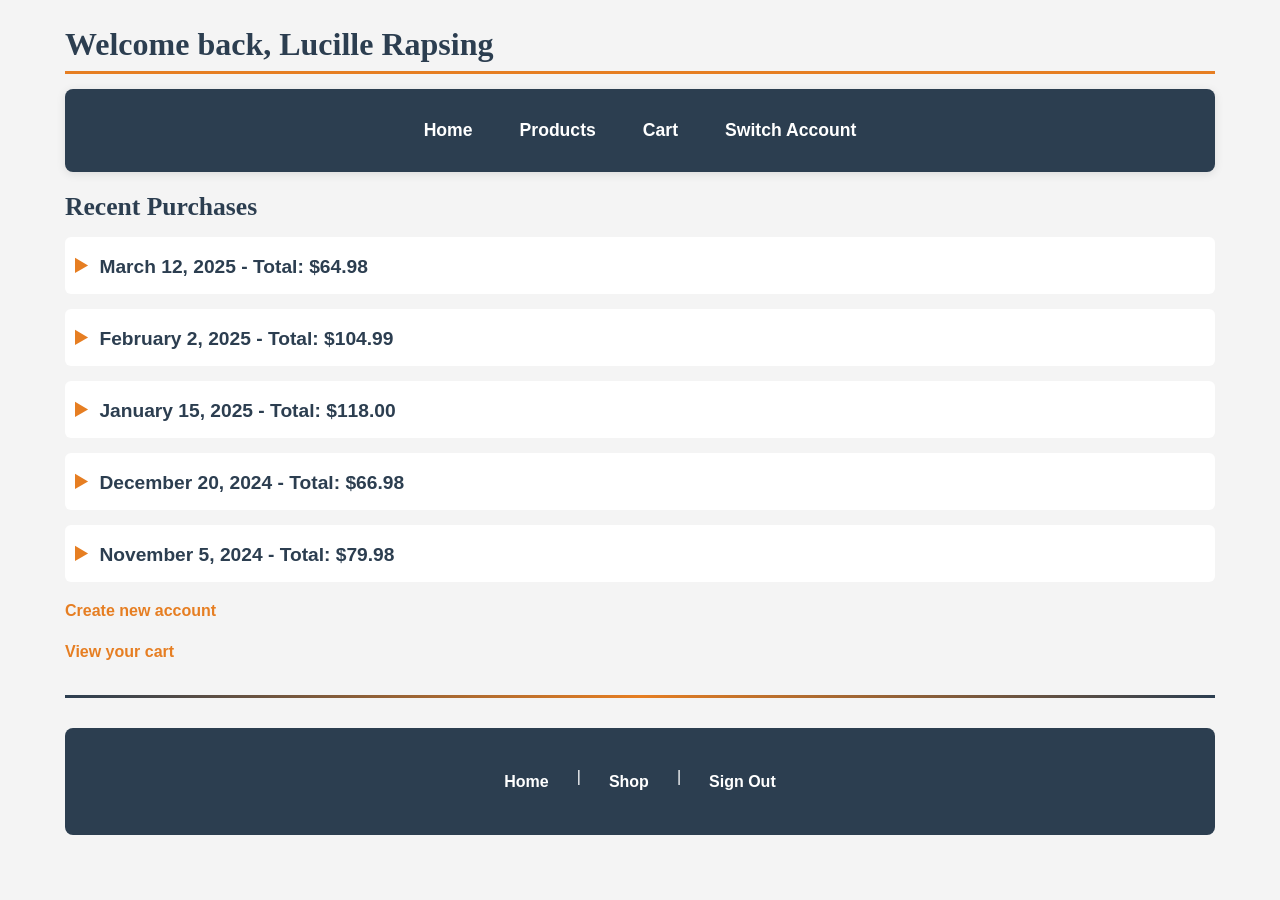
<file: account.html>
<!DOCTYPE html>
<html lang="en">
<head>
    <meta charset="UTF-8">
    <meta name="viewport" content="width=device-width, initial-scale=1.0">
    <title>My Account | ShopEase</title>
    <link rel="stylesheet" href="style.css">
</head>
<body>
    <header>
        <h1>Welcome back!</h1>
        <nav>
            <ul>
                <li><a href="landing.html">Home</a></li>
                <li><a href="products.html">Products</a></li>
                <li><a href="cart.html">Cart</a> <span id="cart-count"></span></li>
                <li><a href="signup.html">Switch Account</a></li>
            </ul>
        </nav>
    </header>

    <main>
        <section class="order-history">
            <h2>Recent Purchases</h2>
            <details>
                <summary><strong>March 2025</strong></summary>
            </details>
            
            <details>
                <summary><strong>February 2025</strong></summary>
            </details>
            
            <details>
                <summary><strong>January 2025</strong></summary>
            </details>
            
            <details>
                <summary><strong>December 2024</strong></summary>
            </details>
            
            <details>
                <summary><strong>November 2024</strong></summary>
            </details>
        </section>
        
        <p><a href="signup.html">Create new account</a></p>
        <p><a href="cart.html">View your cart</a></p>
    </main>
    
    <hr>
    <footer>
        <p><a href="landing.html">Home</a> | <a href="products.html">Shop</a> | <a href="signup.html">Sign Out</a></p>
    </footer>
    
    <script src="script.js"></script>
</body>
</html>
</file>
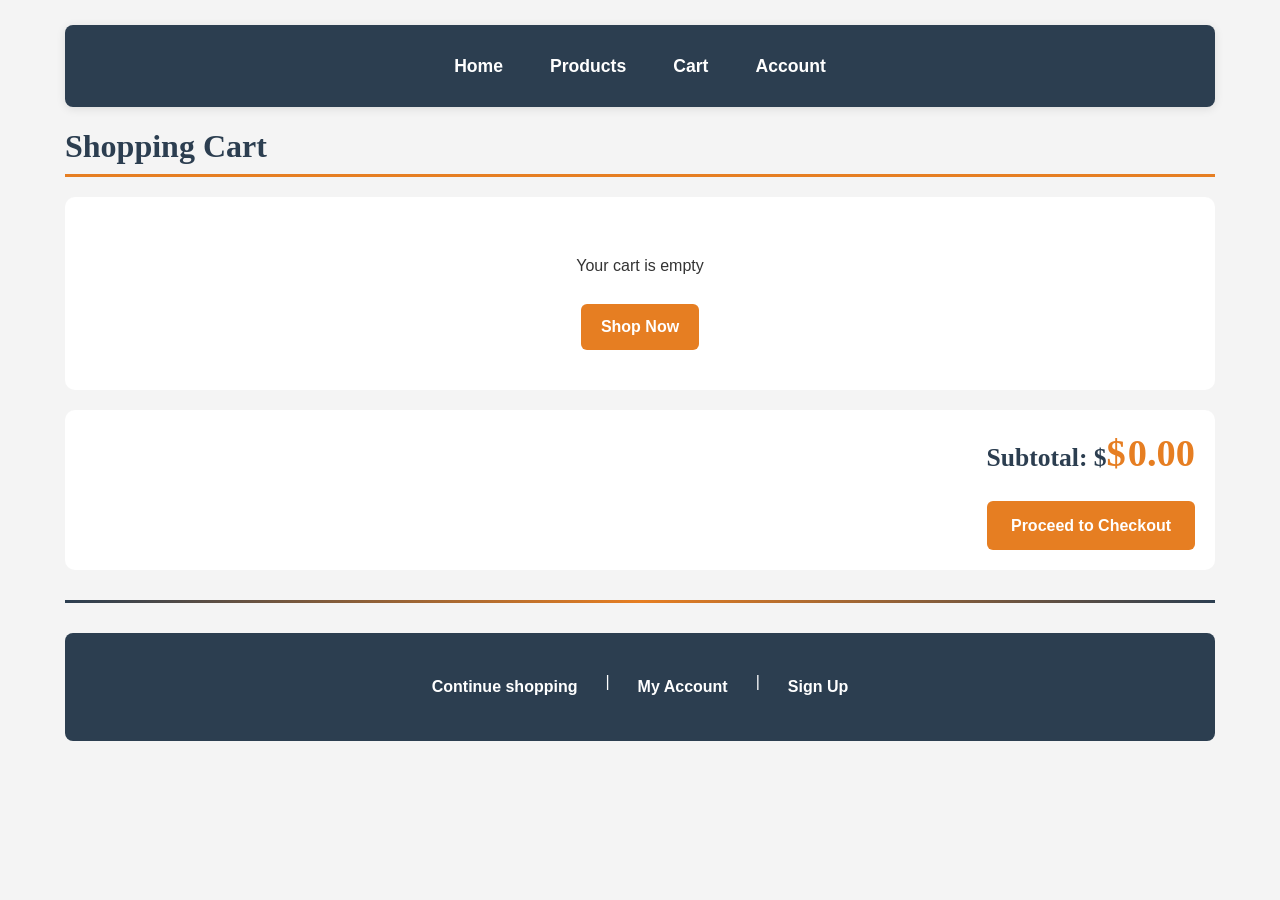
<file: cart.html>
<!DOCTYPE html>
<html lang="en">
<head>
    <meta charset="UTF-8">
    <meta name="viewport" content="width=device-width, initial-scale=1.0">
    <title>Shopping Cart | ShopEase</title>
    <link rel="stylesheet" href="style.css">
</head>
<body>
    <header>
        <nav>
            <ul>
                <li><a href="landing.html">Home</a></li>
                <li><a href="products.html">Products</a></li>
                <li><a href="cart.html">Cart</a> <span id="cart-count"></span></li>
                <li><a href="account.html">Account</a></li>
            </ul>
        </nav>
    </header>
    
    <h1>Shopping Cart</h1>
    
    <ul class="cart-list"></ul>

    <section class="cart-summary">
        <h2>Subtotal: $<span class="price">0.00</span></h2>
        <a href="checkout.html" class="checkout-btn">Proceed to Checkout</a>
    </section>
    
    <hr>
    <footer>
        <p><a href="products.html">Continue shopping</a> | <a href="account.html">My Account</a> | <a href="signup.html">Sign Up</a></p>
    </footer>
    
    <script src="script.js"></script>
</body>
</html>
</file>
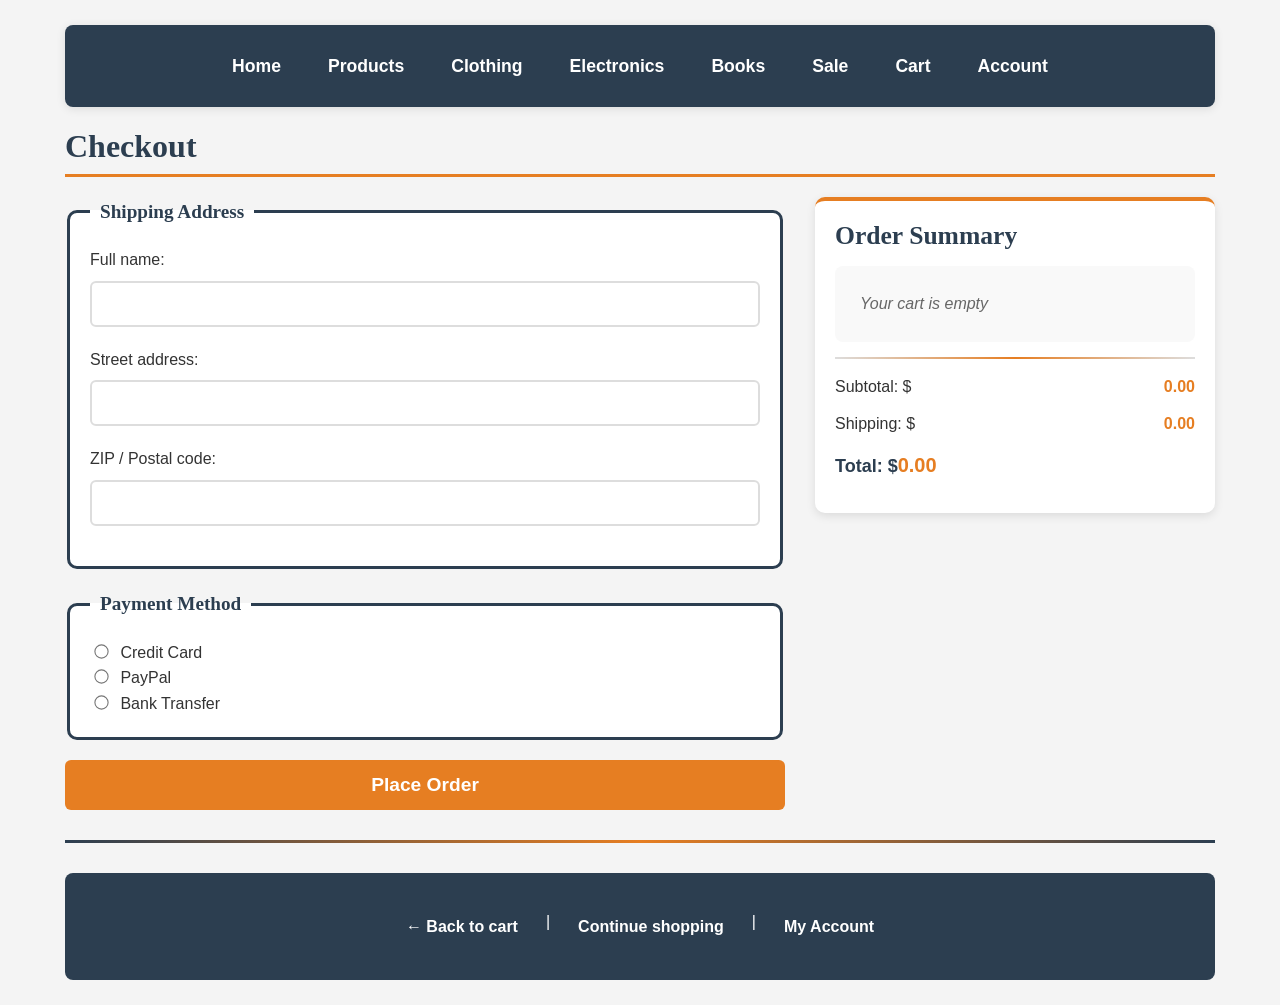
<file: checkout.html>
<!DOCTYPE html>
<html lang="en">
<head>
    <meta charset="UTF-8">
    <meta name="viewport" content="width=device-width, initial-scale=1.0">
    <title>Checkout | ShopEase</title>
    <link rel="stylesheet" href="style.css">
</head>
<body>
    <header>
        <nav>
            <ul>
                <li><a href="landing.html">Home</a></li>
                <li><a href="products.html">Products</a></li>
                <li><a href="products.html?category=clothing">Clothing</a></li>
                <li><a href="products.html?category=electronics">Electronics</a></li>
                <li><a href="products.html?category=books">Books</a></li>
                <li><a href="products.html?category=sale">Sale</a></li>
                <li><a href="cart.html">Cart</a> <span id="cart-count"></span></li>
                <li><a href="account.html">Account</a></li>
            </ul>
        </nav>
    </header>
    
    <h1>Checkout</h1>
    
    <div class="checkout-container">
        <div class="checkout-form">
            <form id="checkout-form">
                <fieldset>
                    <legend>Shipping Address</legend>
                    
                    <label for="name">Full name:</label>
                    <input type="text" id="name" name="name">
                    
                    <label for="street">Street address:</label>
                    <input type="text" id="street" name="street">
                    
                    <label for="zip">ZIP / Postal code:</label>
                    <input type="text" id="zip" name="zip">
                </fieldset>
                
                <fieldset>
                    <legend>Payment Method</legend>
                    
                    <label><input type="radio" name="payment" value="credit"> Credit Card</label><br>
                    <label><input type="radio" name="payment" value="paypal"> PayPal</label><br>
                    <label><input type="radio" name="payment" value="bank"> Bank Transfer</label><br>
                </fieldset>
                
                <button type="submit">Place Order</button>
            </form>
        </div>
        
        <aside class="order-summary">
            <h2>Order Summary</h2>
            <div id="order-items-list"></div>
            <hr>
            <p>Subtotal: $<span class="items-total">0.00</span></p>
            <p>Shipping: $<span class="shipping-cost">0.00</span></p>
            <p><strong>Total: $<span class="total-amount">0.00</span></strong></p>
        </aside>
    </div>
    
    <hr>
    <footer>
        <p><a href="cart.html">← Back to cart</a> | <a href="products.html">Continue shopping</a> | <a href="account.html">My Account</a></p>
    </footer>
    
    <script src="script.js"></script>
</body>
</html>
</file>
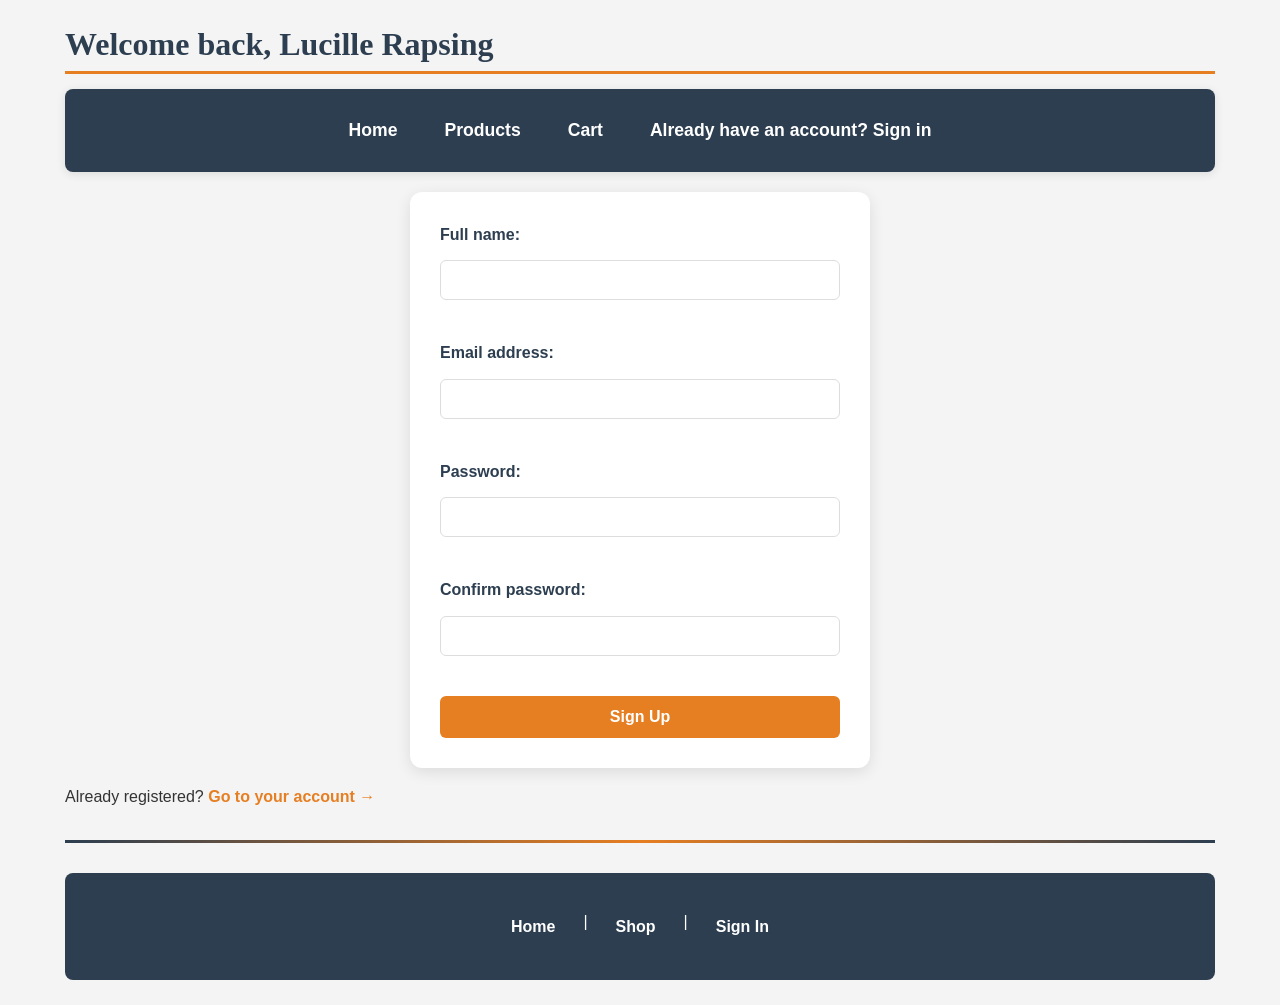
<file: signup.html>
<!DOCTYPE html>
<html lang="en">
<head>
    <meta charset="UTF-8">
    <meta name="viewport" content="width=device-width, initial-scale=1.0">
    <title>Sign Up | ShopEase</title>
    <link rel="stylesheet" href="style.css">
</head>
<body>
    <header>
        <h1>Create an Account</h1>
        <nav>
            <ul>
                <li><a href="landing.html">Home</a></li>
                <li><a href="products.html">Products</a></li>
                <li><a href="cart.html">Cart</a> <span id="cart-count"></span></li>
                <li><a href="account.html">Already have an account? Sign in</a></li>
            </ul>
        </nav>
    </header>

    <main>
        <form class="signup-form">
            <div>
                <label for="fullname">Full name:</label>
                <input type="text" id="fullname" name="fullname" required>
            </div>

            <div>
                <label for="email">Email address:</label>
                <input type="email" id="email" name="email" required>
            </div>

            <div>
                <label for="password">Password:</label>
                <input type="password" id="password" name="password" required minlength="8">
            </div>

            <div>
                <label for="confirm-password">Confirm password:</label>
                <input type="password" id="confirm-password" name="confirm-password" required>
            </div>

            <button type="submit">Sign Up</button>
        </form>
        
        <p>Already registered? <a href="account.html">Go to your account →</a></p>
    </main>
    
    <hr>
    <footer>
        <p><a href="landing.html">Home</a> | <a href="products.html">Shop</a> | <a href="account.html">Sign In</a></p>
    </footer>
    
    <script src="script.js"></script>
</body>
</html>
</file>
<file: style.css>
:root {
    --primary-color: #2c3e50;
    --accent-color: #e67e22;
    --bg-light: #f4f4f4;
    --text-main: #333333;
    --white: #ffffff;
    --border-color: #dddddd;
    --shadow-color: rgba(0, 0, 0, 0.1);
    --focus-outline: #3498db;
    --active-press: #c0392b;
    --success-color: #27ae60;
    --error-color: #e74c3c;
    --card-alt: #ecf0f1;
}

body {
    font-family: Arial, Helvetica, sans-serif;
    background-color: var(--bg-light);
    color: var(--text-main);
    line-height: 1.6;
    margin: 0;
    padding: 15px;
    min-height: 100vh;
    box-sizing: border-box;
}

h1, h2, h3 {
    font-family: Georgia, 'Times New Roman', Times, serif;
    font-weight: 700;
    line-height: 1.2;
    margin-top: 0;
    margin-bottom: 15px;
}

h1 {
    color: var(--primary-color);
    font-size: 2em;
    border-bottom: 3px solid var(--accent-color);
    padding-bottom: 8px;
}

h2 {
    color: var(--primary-color);
    font-size: 1.6em;
}

h3 {
    color: var(--primary-color);
    font-size: 1.3em;
}

nav {
    background-color: var(--primary-color);
    padding: 15px;
    margin-bottom: 20px;
    border-radius: 8px;
    box-shadow: 0 2px 10px var(--shadow-color);
}

nav ul {
    list-style: none;
    padding: 0;
    margin: 0;
    display: flex;
    flex-direction: column;
    align-items: stretch;
    gap: 8px;
}

nav ul li a {
    color: var(--white);
    text-decoration: none;
    font-weight: bold;
    padding: 12px 16px;
    border-radius: 4px;
    font-size: 1.1em;
    display: block;
    text-align: center;
    transition: all 0.3s ease-in-out;
    position: relative;
}

nav ul li a:hover {
    background-color: var(--accent-color);
    transform: translateY(-2px);
    text-decoration: underline;
    box-shadow: 0 4px 8px rgba(0, 0, 0, 0.2);
}

nav ul li a:active {
    background-color: var(--active-press);
    transform: translateY(1px);
    transition: all 0.1s ease;
}

nav ul li a:focus {
    outline: 3px solid var(--focus-outline);
    outline-offset: 2px;
    box-shadow: 0 0 0 3px rgba(52, 152, 219, 0.3);
}

img {
    max-width: 100%;
    height: auto;
    display: block;
}

#cart-count {
    display: inline-block;
    background-color: var(--accent-color);
    color: white;
    border-radius: 50%;
    padding: 2px 6px;
    font-size: 12px;
    min-width: 20px;
    text-align: center;
    margin-left: 5px;
}

.product-grid {
    display: grid;
    grid-template-columns: repeat(auto-fill, minmax(280px, 1fr));
    gap: 25px;
    margin: 20px 0;
}

.product-card {
    background-color: var(--white);
    border: 1px solid var(--border-color);
    border-radius: 12px;
    padding: 20px;
    transition: transform 0.3s ease, box-shadow 0.3s ease;
    position: relative;
    display: flex;
    flex-direction: column;
}

.product-card:hover {
    transform: translateY(-5px);
    box-shadow: 0 8px 20px var(--shadow-color);
}

.product-card img {
    width: 100%;
    height: 200px;
    object-fit: cover;
    border-radius: 8px;
    margin-bottom: 15px;
}

.product-card h3 {
    margin: 10px 0;
    font-size: 1.2em;
    color: var(--primary-color);
}

.product-card .price {
    font-size: 1.3em;
    font-weight: bold;
    color: var(--accent-color);
    margin: 10px 0;
}

.product-description {
    font-size: 0.9em;
    color: #666;
    margin: 10px 0;
}

.view-btn {
    display: inline-block;
    margin-right: 10px;
    margin-bottom: 10px;
    color: var(--accent-color);
    text-decoration: none;
}

.add-to-cart-btn {
    background-color: var(--accent-color);
    color: white;
    border: none;
    padding: 8px 16px;
    border-radius: 6px;
    cursor: pointer;
    font-size: 0.9em;
    transition: all 0.3s ease;
    margin-top: 10px;
}

.add-to-cart-btn:hover {
    background-color: var(--primary-color);
    transform: scale(1.05);
}

/* Products Page Layout */
.products-page {
    display: flex;
    flex-direction: column;
    gap: 20px;
}

.filter-sidebar {
    background-color: var(--white);
    padding: 20px;
    border-radius: 10px;
    box-shadow: 0 3px 10px var(--shadow-color);
    order: -1;
    margin-bottom: 20px;
}

.filter-sidebar h3 {
    margin-top: 15px;
    margin-bottom: 10px;
}

.filter-sidebar h3:first-child {
    margin-top: 0;
}

.cart-list {
    list-style: none;
    padding: 0;
    margin: 20px 0;
}

.cart-item {
    display: flex;
    align-items: center;
    gap: 20px;
    background-color: var(--white);
    padding: 20px;
    margin-bottom: 15px;
    border-radius: 10px;
    box-shadow: 0 3px 10px var(--shadow-color);
    transition: transform 0.3s ease, box-shadow 0.3s ease;
}

.cart-item:hover {
    transform: translateX(5px);
    box-shadow: 0 5px 20px var(--shadow-color);
}

.cart-item img {
    width: 100px;
    height: 100px;
    object-fit: cover;
    border-radius: 8px;
    border: 3px solid var(--accent-color);
    transition: transform 0.3s ease;
}

.cart-item:hover img {
    transform: scale(1.05);
}

.cart-item-details {
    flex: 1;
}

.cart-item-details h3 {
    margin: 0 0 10px 0;
    color: var(--primary-color);
}

.cart-item-actions {
    display: flex;
    gap: 15px;
    align-items: center;
}

.quantity-control {
    display: flex;
    align-items: center;
    gap: 8px;
}

.quantity-control input {
    width: 60px;
    padding: 5px;
    border: 1px solid var(--border-color);
    border-radius: 4px;
    text-align: center;
}

.remove-btn {
    background-color: var(--error-color);
    color: white;
    border: none;
    padding: 8px 16px;
    border-radius: 6px;
    cursor: pointer;
    transition: all 0.3s ease;
}

.remove-btn:hover {
    background-color: #c0392b;
    transform: scale(1.05);
}

.cart-summary {
    text-align: right;
    padding: 20px;
    background: var(--white);
    border-radius: 10px;
    margin-top: 20px;
}

.cart-summary .price {
    font-size: 1.5em;
    color: var(--accent-color);
}

.empty-cart {
    text-align: center;
    padding: 40px;
    background: var(--white);
    border-radius: 10px;
    margin: 20px 0;
}

.shop-now-btn {
    display: inline-block;
    background-color: var(--accent-color);
    color: white;
    padding: 10px 20px;
    border-radius: 6px;
    text-decoration: none;
    margin-top: 10px;
}

.shop-now-btn:hover {
    background-color: var(--primary-color);
}

.checkout-btn {
    display: inline-block;
    background-color: var(--accent-color);
    color: white;
    padding: 12px 24px;
    border-radius: 6px;
    text-decoration: none;
    font-weight: bold;
    margin-top: 15px;
}

.checkout-btn:hover {
    background-color: var(--primary-color);
}

.table-container {
    width: 100%;
    overflow-x: auto;
    margin: 20px 0;
    border-radius: 10px;
    box-shadow: 0 3px 10px var(--shadow-color);
}

.specs-table {
    width: 100%;
    border-collapse: collapse;
    background-color: var(--white);
    border-radius: 10px;
    overflow: hidden;
    min-width: 300px;
}

.specs-table th,
.specs-table td {
    padding: 12px;
    text-align: left;
    border-bottom: 1px solid var(--border-color);
}

.specs-table tr td:first-child {
    font-weight: bold;
    color: var(--accent-color);
    background-color: #fdf5ec;
}

.specs-table th {
    background-color: var(--primary-color);
    color: var(--white);
    font-weight: bold;
}

.checkout-container {
    display: flex;
    gap: 30px;
    flex-wrap: wrap;
    margin: 20px 0;
}

.checkout-form {
    flex: 2;
    min-width: 300px;
}

.order-summary {
    flex: 1;
    background-color: var(--white);
    padding: 20px;
    border-radius: 10px;
    box-shadow: 0 3px 10px var(--shadow-color);
    border-top: 4px solid var(--accent-color);
    height: fit-content;
    position: sticky;
    top: 20px;
}

.order-summary p {
    margin: 15px 0;
}

.hero-section {
    background: linear-gradient(135deg, var(--primary-color), var(--accent-color));
    padding: 40px 20px;
    border-radius: 10px;
    margin: 20px 0;
    display: flex;
    flex-direction: column;
    align-items: center;
    justify-content: center;
    text-align: center;
    min-height: 200px;
    color: var(--white);
}

.hero-section h1 {
    color: var(--white);
    border-bottom: 3px solid var(--white);
    margin-bottom: 15px;
}

.hero-section p {
    font-size: 1.2em;
    margin-bottom: 20px;
}

.hero-section button {
    width: auto;
    padding: 12px 30px;
    background-color: var(--white);
    color: var(--accent-color);
}

.hero-section button:hover {
    background-color: var(--primary-color);
    color: var(--white);
}

.fade-in {
    animation: fadeHighlight 0.5s ease-in-out;
}

@keyframes fadeHighlight {
    0% {
        background-color: rgba(230, 126, 34, 0.3);
        transform: scale(1);
    }
    50% {
        background-color: rgba(230, 126, 34, 0.6);
        transform: scale(1.02);
    }
    100% {
        background-color: rgba(230, 126, 34, 0);
        transform: scale(1);
    }
}

.error {
    border-color: var(--error-color) !important;
    background-color: #fff8f8 !important;
}

.error-message {
    color: var(--error-color);
    font-size: 0.85em;
    margin-top: 5px;
    display: block;
}

.notification {
    position: fixed;
    top: 20px;
    right: 20px;
    padding: 15px 20px;
    border-radius: 8px;
    color: white;
    font-weight: bold;
    z-index: 1000;
    animation: slideIn 0.3s ease;
    box-shadow: 0 4px 15px rgba(0,0,0,0.2);
}

.notification-success {
    background-color: var(--success-color);
}

.notification-error {
    background-color: var(--error-color);
}

.notification.fade-out {
    animation: fadeOut 0.3s ease forwards;
}

@keyframes slideIn {
    from {
        transform: translateX(100%);
        opacity: 0;
    }
    to {
        transform: translateX(0);
        opacity: 1;
    }
}

@keyframes fadeOut {
    to {
        opacity: 0;
        transform: translateX(100%);
    }
}

button {
    background-color: var(--accent-color);
    color: var(--white);
    padding: 14px 28px;
    border: none;
    border-radius: 6px;
    font-size: 1.2em;
    font-weight: bold;
    cursor: pointer;
    width: 100%;
    transition: all 0.3s cubic-bezier(0.4, 0, 0.2, 1);
    position: relative;
    overflow: hidden;
}

button:active {
    background-color: var(--active-press);
    transform: translateY(2px) scale(0.98);
    box-shadow: 0 2px 5px var(--shadow-color);
    transition: all 0.1s ease;
}

button:focus {
    outline: 3px solid var(--focus-outline);
    outline-offset: 3px;
    box-shadow: 0 0 0 3px rgba(52, 152, 219, 0.5);
}

input[type="text"],
input[type="email"],
input[type="password"],
input[type="number"] {
    width: 100%;
    padding: 12px;
    margin: 8px 0 20px 0;
    border: 2px solid var(--border-color);
    border-radius: 6px;
    font-size: 1em;
    box-sizing: border-box;
    transition: all 0.3s ease;
}

input[type="text"]:focus,
input[type="email"]:focus,
input[type="password"]:focus,
input[type="number"]:focus {
    outline: none;
    border-color: var(--focus-outline);
    box-shadow: 0 0 0 3px rgba(52, 152, 219, 0.3);
    transform: scale(1.01);
}

.price::before {
    content: "$";
    font-weight: bold;
    margin-right: 2px;
    color: var(--accent-color);
}

.price {
    font-size: 1.2em;
    font-weight: bold;
    color: var(--primary-color);
}

.review {
    background-color: var(--white);
    padding: 25px;
    margin: 20px 0;
    border-radius: 10px;
    box-shadow: 0 3px 10px var(--shadow-color);
    position: relative;
}

.review blockquote {
    font-style: italic;
    color: var(--text-main);
    padding: 20px 40px;
    margin: 0;
    position: relative;
    font-size: 1.1em;
    line-height: 1.8;
}

.review blockquote::before {
    content: '"';
    font-size: 4em;
    color: var(--accent-color);
    opacity: 0.3;
    position: absolute;
    left: -10px;
    top: -20px;
    font-family: Georgia, serif;
}

.review blockquote::after {
    content: '"';
    font-size: 4em;
    color: var(--accent-color);
    opacity: 0.3;
    position: absolute;
    right: -10px;
    bottom: -40px;
    font-family: Georgia, serif;
}

.order-history details {
    margin-bottom: 15px;
}

.order-history summary {
    color: var(--primary-color);
    font-weight: bold;
    font-size: 1.2em;
    cursor: pointer;
    padding: 10px;
    background-color: var(--white);
    border-radius: 6px;
    transition: all 0.3s ease;
}

.order-history summary::marker {
    color: var(--accent-color);
    font-size: 1.2em;
}

.order-history summary:hover::marker {
    color: var(--primary-color);
}

.order-details {
    margin-top: 10px;
    padding: 15px;
    background-color: var(--bg-light);
    border-radius: 8px;
    animation: fadeIn 0.5s ease;
}

.order-details ul {
    margin-top: 10px;
    padding-left: 20px;
}

a {
    color: var(--accent-color);
    text-decoration: none;
    font-weight: 600;
    transition: all 0.3s ease;
    position: relative;
}

a:hover {
    color: var(--primary-color);
    text-decoration: underline;
    padding-left: 5px;
}

a:active {
    color: var(--active-press);
    opacity: 0.8;
    transform: scale(0.98);
}

a:focus {
    outline: 2px solid var(--focus-outline);
    outline-offset: 2px;
    border-radius: 3px;
}

footer {
    background-color: var(--primary-color);
    color: var(--white);
    padding: 20px 15px;
    text-align: center;
    margin-top: 30px;
    border-radius: 8px;
}

footer a {
    color: var(--white);
    margin: 0 5px;
    font-size: 1em;
    padding: 5px 8px;
    border-radius: 4px;
    transition: all 0.3s ease;
}

footer a:hover {
    color: var(--accent-color);
    background-color: rgba(255, 255, 255, 0.1);
    text-decoration: none;
    transform: translateY(-2px);
}

footer a:active {
    color: var(--white);
    background-color: var(--active-press);
    transform: translateY(1px);
}

footer a:focus {
    outline: 2px solid var(--white);
    outline-offset: 2px;
}

footer p {
    display: flex;
    flex-direction: column;
    gap: 10px;
}

fieldset {
    border: 3px solid var(--primary-color);
    border-radius: 10px;
    padding: 20px;
    margin-bottom: 20px;
    background-color: var(--white);
    transition: border-color 0.3s ease;
}

fieldset:focus-within {
    border-color: var(--accent-color);
    box-shadow: 0 0 10px rgba(230, 126, 34, 0.2);
}

legend {
    color: var(--primary-color);
    font-weight: bold;
    padding: 0 10px;
    font-size: 1.2em;
    font-family: Georgia, 'Times New Roman', Times, serif;
}

.signup-form {
    max-width: 400px;
    margin: 0 auto;
    background-color: var(--white);
    padding: 30px;
    border-radius: 12px;
    box-shadow: 0 4px 15px var(--shadow-color);
}

.signup-form div {
    margin-bottom: 20px;
}

.signup-form label {
    display: block;
    margin-bottom: 5px;
    font-weight: bold;
    color: var(--primary-color);
}

.signup-form input {
    width: 100%;
    padding: 10px;
    border: 1px solid var(--border-color);
    border-radius: 6px;
    box-sizing: border-box;
}

.signup-form button {
    width: 100%;
    padding: 12px;
    background-color: var(--accent-color);
    color: white;
    border: none;
    border-radius: 6px;
    font-size: 16px;
    font-weight: bold;
    cursor: pointer;
}

.signup-form button:hover {
    background-color: var(--primary-color);
}

input[type="radio"], 
input[type="checkbox"] {
    margin-right: 8px;
    accent-color: var(--accent-color);
    transform: scale(1.1);
    transition: all 0.2s ease;
}

input[type="radio"]:focus,
input[type="checkbox"]:focus {
    outline: 2px solid var(--focus-outline);
    outline-offset: 2px;
}

hr {
    border: none;
    height: 3px;
    background: linear-gradient(to right, var(--primary-color), var(--accent-color), var(--primary-color));
    margin: 30px 0;
}

@keyframes fadeIn {
    from {
        opacity: 0;
        transform: translateY(20px);
    }
    to {
        opacity: 1;
        transform: translateY(0);
    }
}

@keyframes pulse {
    0% { transform: scale(1); }
    50% { transform: scale(1.05); }
    100% { transform: scale(1); }
}

button:hover {
    animation: pulse 0.5s ease-in-out;
}

@keyframes slideInLeft {
    from {
        transform: translateX(-100%);
        opacity: 0;
    }
    to {
        transform: translateX(0);
        opacity: 1;
    }
}

.hero-section h1 {
    animation: slideInLeft 0.8s ease-out forwards;
}

.hero-section p {
    animation: slideInLeft 0.8s ease-out 0.2s forwards;
    opacity: 0;
    transform: translateX(-100%);
}

.hero-section button {
    animation: slideInLeft 0.8s ease-out 0.4s forwards;
    opacity: 0;
    transform: translateX(-100%);
}

@media (min-width: 481px) {
    body {
        padding: 20px;
    }

    nav ul {
        flex-direction: row;
        flex-wrap: wrap;
        justify-content: center;
    }
    
    nav ul li a {
        display: inline-block;
        width: auto;
    }

    footer p {
        flex-direction: row;
        justify-content: center;
        gap: 15px;
    }
}

@media (min-width: 769px) {
    body {
        padding: 25px;
        max-width: 1200px;
        margin: 0 auto;
    }

    nav ul {
        flex-direction: row;
        justify-content: center;
        gap: 15px;
    }

    .products-page {
        display: grid;
        grid-template-columns: 250px 1fr;
        gap: 30px;
    }

    .filter-sidebar {
        order: 0;
        margin-bottom: 0;
        position: sticky;
        top: 20px;
        height: fit-content;
    }

    .checkout-container {
        flex-direction: row;
        gap: 30px;
    }

    .hero-section {
        padding: 60px 40px;
    }

    .specs-table th,
    .specs-table td {
        padding: 15px 20px;
    }
}

@media (min-width: 1281px) {
    body {
        padding: 30px;
        max-width: 1400px;
    }

    .hero-section {
        padding: 80px 60px;
    }

    .hero-section h1 {
        font-size: 3em;
    }

    .hero-section p {
        font-size: 1.4em;
    }
}

@media (max-width: 768px) {
    .cart-item {
        flex-direction: column;
        text-align: center;
    }
    
    .cart-item-actions {
        flex-direction: column;
        justify-content: center;
    }
    
    .checkout-container {
        flex-direction: column;
    }
    
    .order-summary {
        position: static;
    }
} 

#order-items-list {
    margin: 15px 0;
    max-height: 300px;
    overflow-y: auto;
    background-color: #f9f9f9;
    border-radius: 8px;
    padding: 5px;
}

#order-items-list ul {
    margin: 0;
    padding: 0;
    list-style: none;
}

#order-items-list li {
    margin-bottom: 8px;
    padding: 8px 10px;
    border-bottom: 1px solid #eee;
    display: flex;
    justify-content: space-between;
    font-size: 14px;
    transition: background-color 0.2s;
}

#order-items-list li:hover {
    background-color: #f0f0f0;
}

#order-items-list li:last-child {
    border-bottom: none;
}

.order-summary hr {
    margin: 15px 0;
    background: linear-gradient(to right, #ddd, #e67e22, #ddd);
    height: 2px;
    border: none;
}

.order-summary p {
    margin: 12px 0;
    font-size: 16px;
    display: flex;
    justify-content: space-between;
    align-items: center;
}

.order-summary p strong {
    font-size: 18px;
    color: var(--primary-color);
}

.order-summary .items-total,
.order-summary .shipping-cost,
.order-summary .total-amount {
    font-weight: bold;
    color: var(--accent-color);
}

.order-summary .total-amount {
    font-size: 20px;
    color: #e67e22;
}

#order-items-list p {
    text-align: center;
    padding: 20px;
    margin: 0;
    color: #999;
    font-style: italic;
}

#order-items-list::-webkit-scrollbar {
    width: 6px;
}

#order-items-list::-webkit-scrollbar-track {
    background: #f1f1f1;
    border-radius: 3px;
}

#order-items-list::-webkit-scrollbar-thumb {
    background: var(--accent-color);
    border-radius: 3px;
}

#order-items-list::-webkit-scrollbar-thumb:hover {
    background: var(--primary-color);
}
</file>
